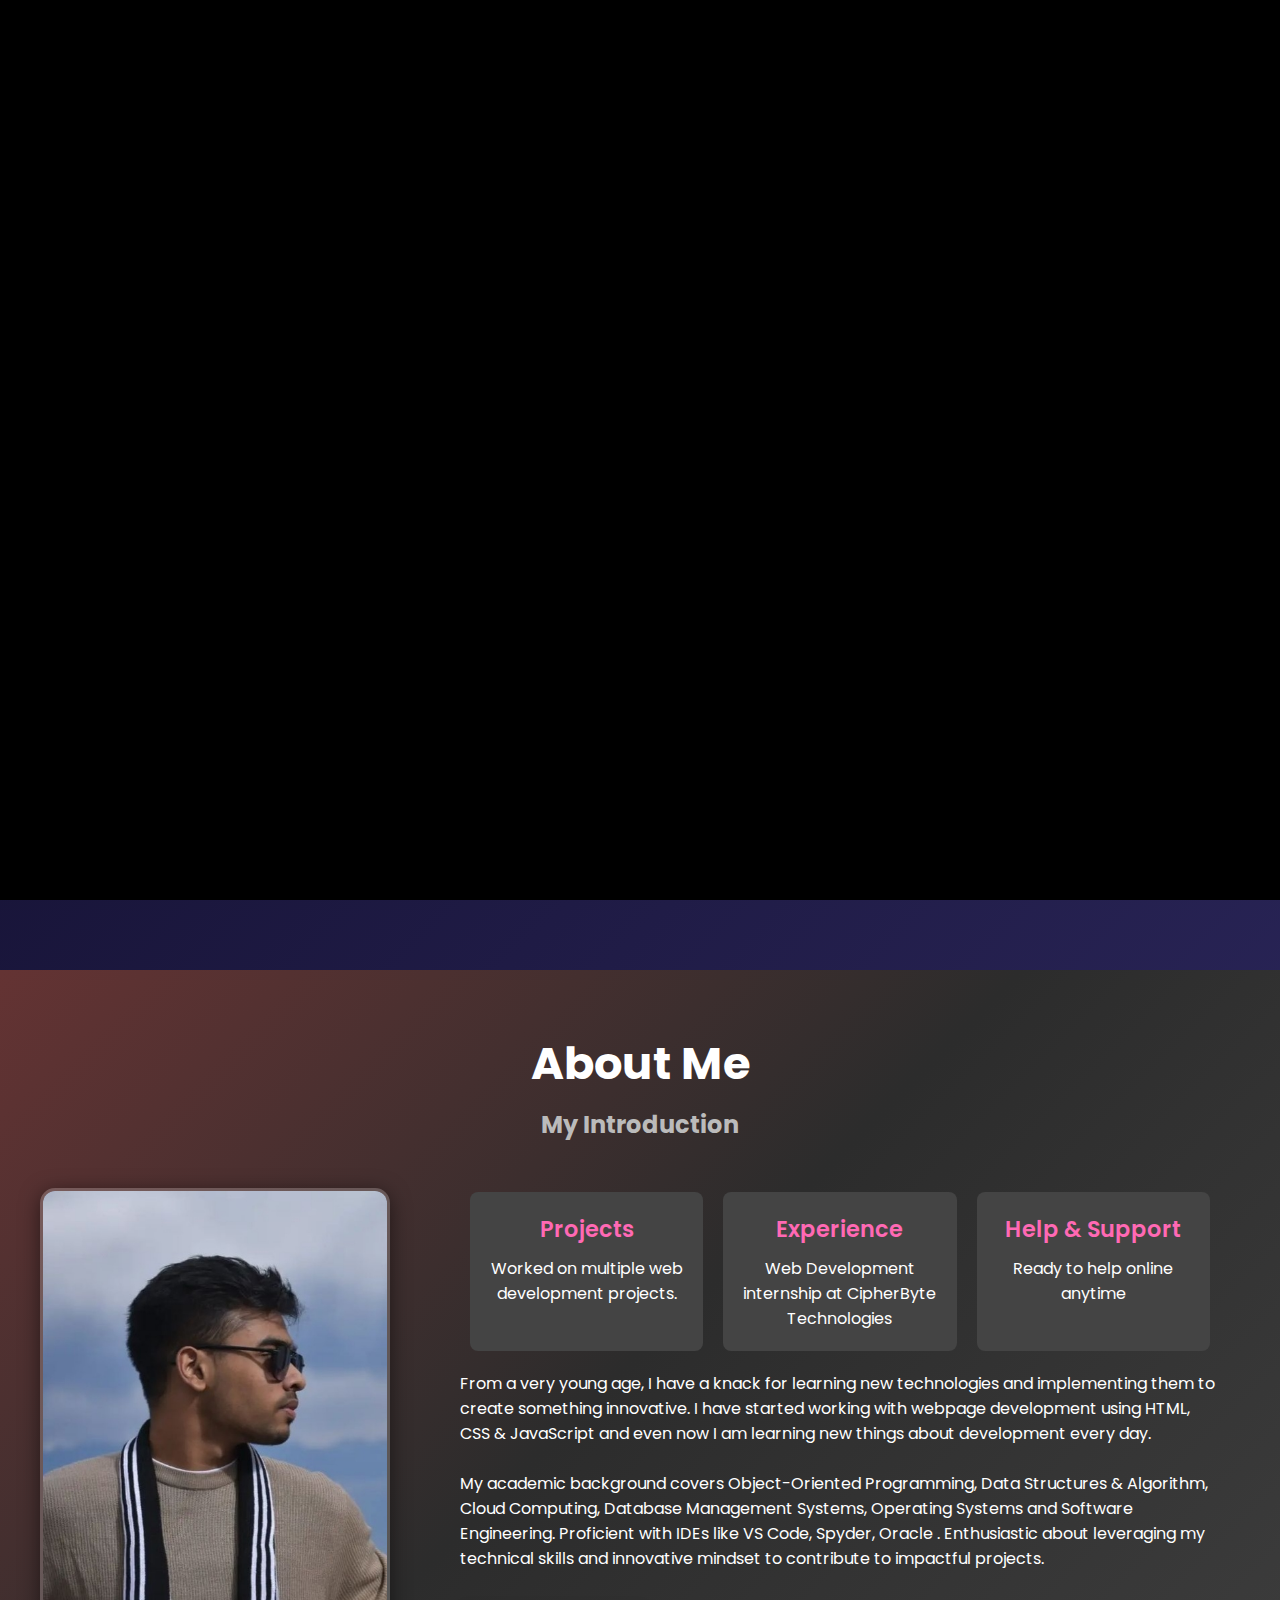
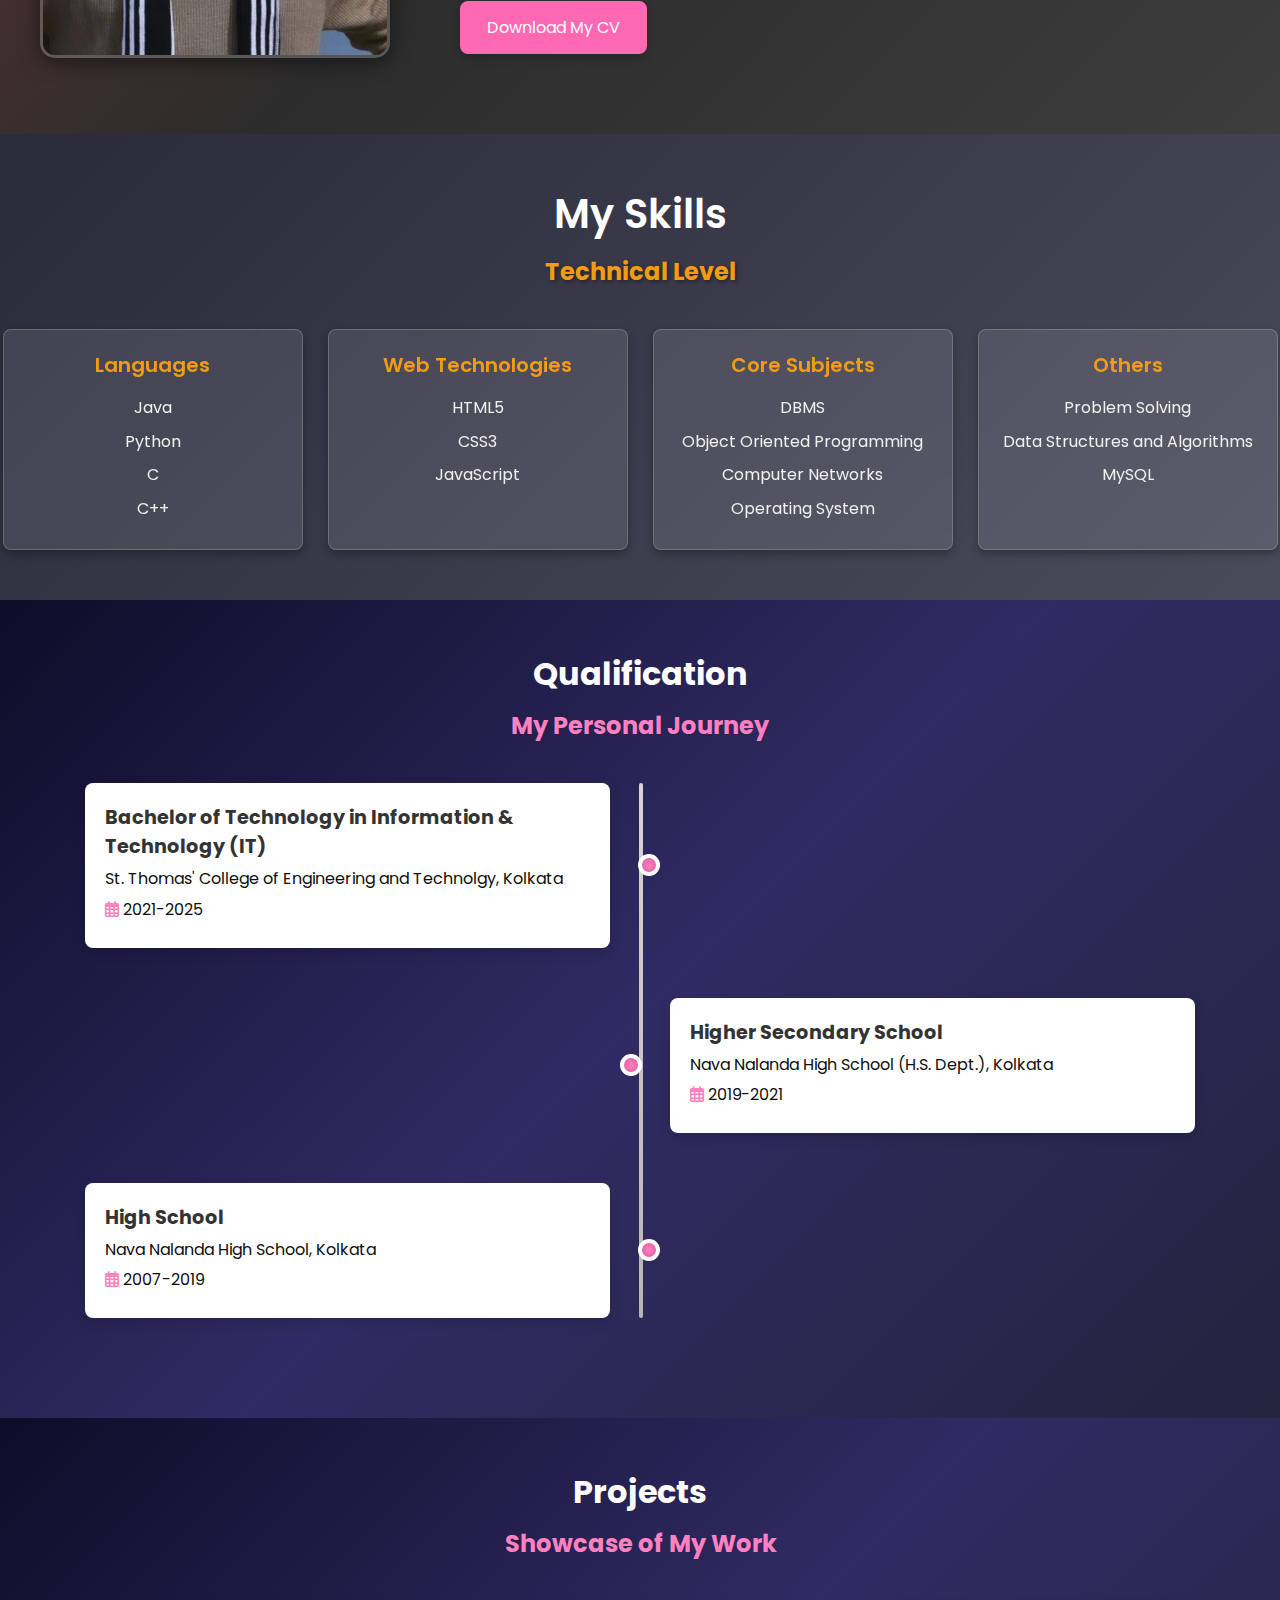
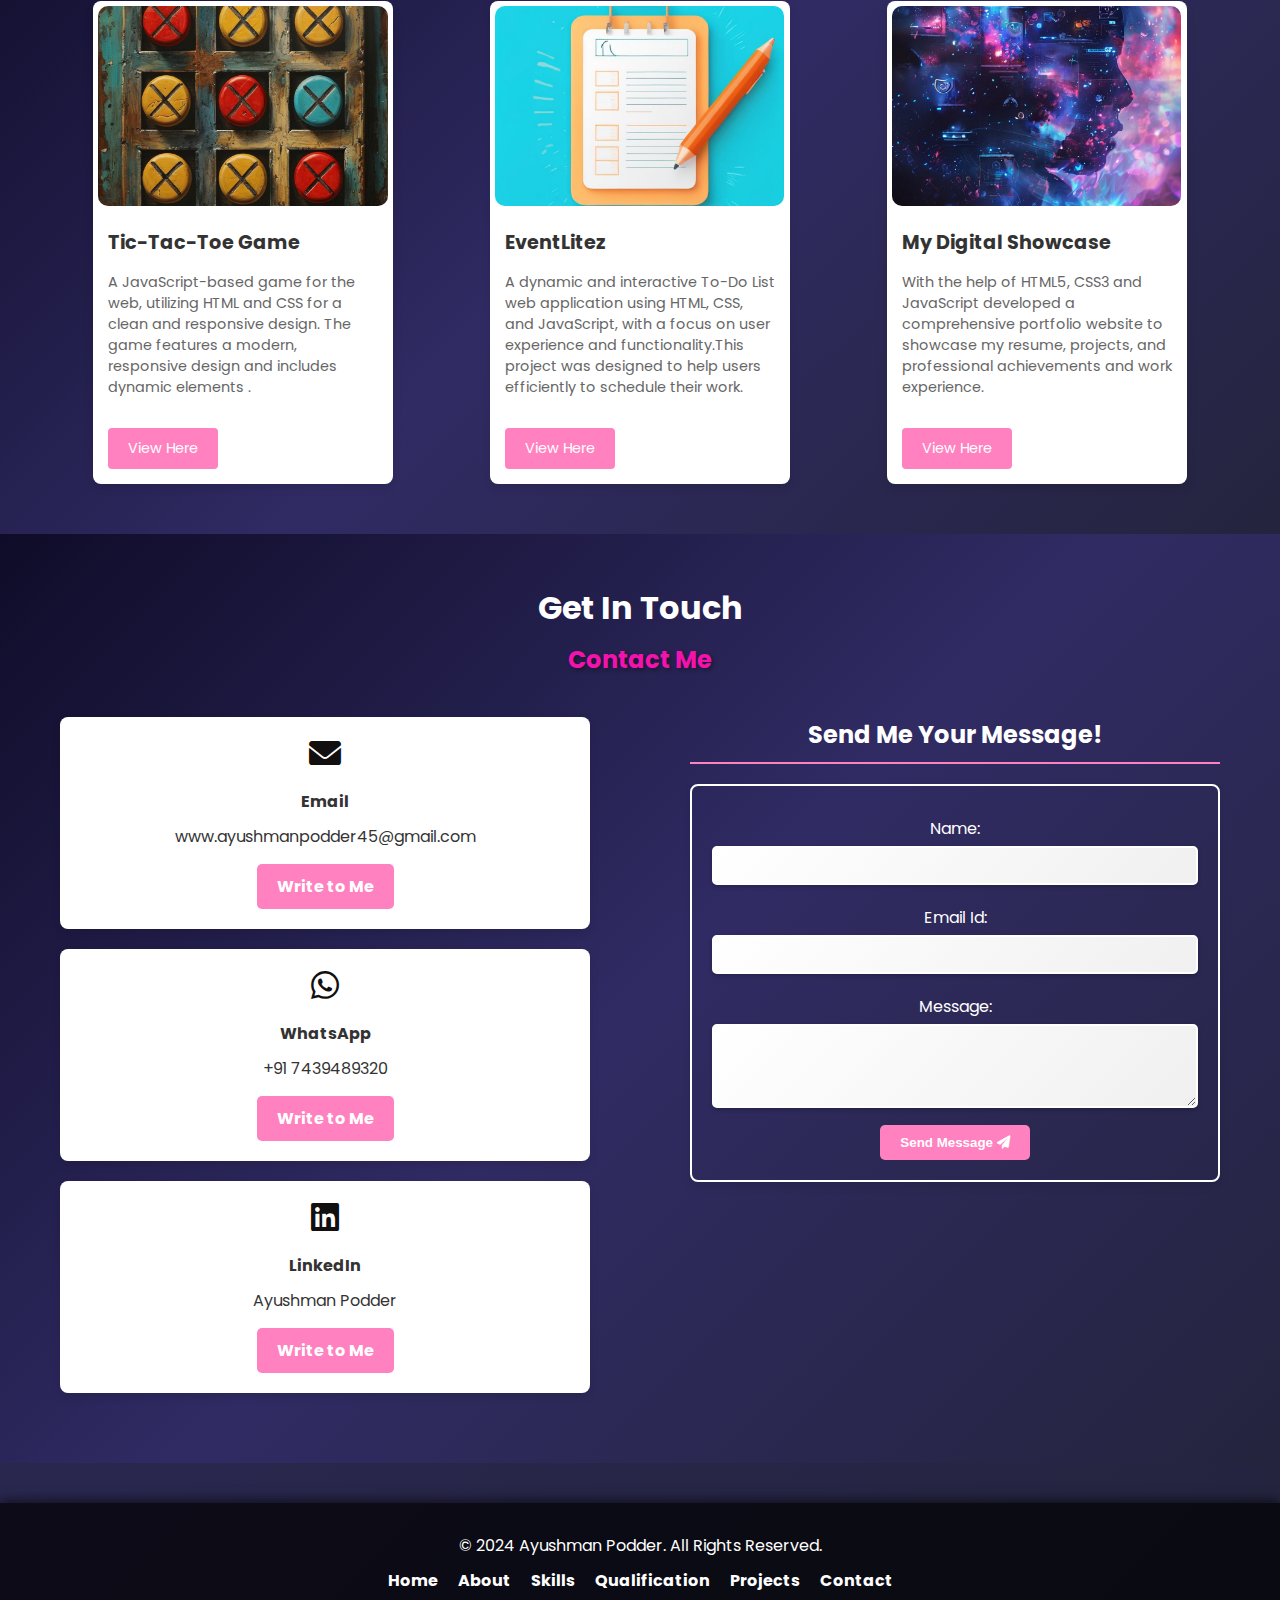
<file: index.html>
<!DOCTYPE html>
<html lang="en">
<head>
    <meta charset="UTF-8">
    <meta name="viewport" content="width=device-width, initial-scale=1.0">
    <link rel="stylesheet" href="https://fonts.googleapis.com/css2?family=Poppins:wght@400;600&display=swap">
    <link rel="stylesheet" href="https://cdnjs.cloudflare.com/ajax/libs/font-awesome/6.0.0-beta3/css/all.min.css">
    <title>Ayushman's Website</title>
    <link rel="icon" type="image/png" href="6b1f44675491e4d3da006b3366781c2c-removebg-preview.png">
    <link rel="stylesheet" href="file.css">
</head>
<body>
     <!-- Curtain Screen -->
     <div id="curtain-screen">
        <h1><span>Energetic ,</span>  <span> Creative , </span> <span> Ambitious :) </h1>
    </div>
    <header>
        <div class="header-left">
            <a href="#" id="curtain-trigger">Ayushman's Portfolio</a>
        </div>
        <nav class="header-right">
            <a href="#home">Home</a>
            <a href="#about">About</a>
            <a href="#skills">Skills</a>
            <a href="#qualification">Qualification</a>
            <a href="#projects">Projects</a>           
            <a href="#contact">Contact</a>
        </nav>
    </header>
        <button id="scroll-to-top" onclick="scrollToTop()"><i class="fas fa-arrow-up"></i> <!-- Font Awesome arrow-up icon -->
        </button>
   <!-- Home Section -->
   <section id="home">
   <div class="grid-container"> 
    <!-- First Container - Icons -->
    <div class="icons">
        <div class="icon">
            <a href="https://github.com/AyushmanPodder" target="_blank">
                <i class="fab fa-github"></i>
            </a>
        </div>
        <div class="icon">
            <a href="https://www.linkedin.com/in/ayushmanpodder27/" target="_blank">
                <i class="fab fa-linkedin"></i>
            </a>
        </div>
        <div class="icon">
            <a href="https://www.instagram.com/_.ayushman._27/" target="_blank">
                <i class="fab fa-instagram"></i>
            </a>
        </div>
    </div>

    <!-- Second Container - Text and Button -->
    <div class="center-column">
        <h1>Ayushman Podder</h1>
        <h2>An Aspiring Web Developer</h2>
        <p>Presently a final-year student pursuing a Bachelor's degree in Information Technology from St. Thomas College of Engineering and Technology. With a strong passion for technology and innovation, I'm dedicated to developing my skills in web development, programming, and IT solutions.</p>
        <a href="#contact" class="button">Say Hello   <i class="fas fa-paper-plane"></i> </a>
    </div>
    <!-- Third Container - Profile Picture -->
    <div class="profile-picture">
        <img src="profile-pic.png" alt="Ayushman Podder">
    </div>
</div>
</section>


    <section id="about">
        <div class="about-header">
            <h2>About Me</h2>
            <h3>My Introduction</h3>
        </div>
        <div class="about-container">
            <!-- Picture on the Left -->
            <div class="about-image">
                <img src="IMG_20240823_015645.jpg" alt="Ayushman Podder">
            </div>
            
            <!-- Content on the Right -->
            <div class="about-content">
                <!-- Info Boxes Container -->
                <div class="info-box-container">
                    <div class="info-box" id="projects-box">
                        <a href="#projects"><h6>Projects</h6></a><p>Worked on multiple web development projects.</p>
                    </div>
                    <div class="info-box" id="internship-box">
                        <a href="#experience"><h6>Experience</h6></a><p>Web Development internship at CipherByte Technologies</p>
                    </div>
                    <div class="info-box" id="internship-box">
                        <a href="#contact"><h6>Help & Support</h6></a><p>Ready to help online anytime</p>
                    </div>
                </div>
                
                <p>
                    From a very young age, I have a knack for learning new technologies and implementing them to create something innovative. I have started working with webpage development using HTML, CSS & JavaScript and even now I am learning new things about development every day. 
                </br>
                <br>
            </p>    
        
                <p>
                    My academic background covers Object-Oriented Programming, Data Structures & Algorithm, Cloud Computing, Database Management Systems, Operating Systems and Software Engineering. Proficient with IDEs like VS Code, Spyder, Oracle . Enthusiastic about leveraging my technical skills and innovative mindset to contribute to impactful projects.
                </p>
                <a href="August Resume.pdf" class="cv-button" download>Download My CV</a>
            </div>
        </div>
    </section>
    <section id="skills">
        <div class="skills-header">
            <h2>My Skills</h2>
            <h3>Technical Level</h3>
        </div>
        <div class="skills-container">
            <!-- First Container -->
            <div class="skills-box">
                <h4>Languages</h4>
                <ul>
                    <li>Java</li>
                    <li>Python</li>
                    <li>C</li>
                    <li>C++</li>
                </ul>
            </div>
            <!-- Second Container -->
            <div class="skills-box">
                <h4>Web Technologies</h4>
                <ul>
                    <li>HTML5</li>
                    <li>CSS3</li>
                    <li>JavaScript</li>
                </ul>
            </div>

            <div class="skills-box">
                <h4>Core Subjects</h4>
                <ul>
                    <li>DBMS</li>
                    <li>Object Oriented Programming</li>
                    <li>Computer Networks</li>
                    <li>Operating System</li>
                </ul>
            </div>
            <!-- Third Container -->
            <div class="skills-box">
                <h4>Others</h4>
                <ul>
                    <li>Problem Solving</li>
                    <li>Data Structures and Algorithms</li>
                    <li>MySQL</li>
                </ul>
            </div>
        </div>
    </section>
    <!-- Qualification Section -->
<section id="qualification">
    <div class="qualification-header">
        <h2>Qualification</h2>
        <h3>My Personal Journey</h3>
    </div>
    
    <div class="timeline-container">
        <!-- Education Timeline -->
        <div class="timeline-item">
            <div class="timeline-content">
                <h3>Bachelor of Technology in Information & Technology (IT)</h3>
                <p>St. Thomas' College of Engineering and Technolgy, Kolkata</p>
                <p><i class="far fa-calendar-alt"></i> 2021-2025</p>
            </div>
        </div>
        
        <div class="timeline-item">
            <div class="timeline-content">
                <h3>Higher Secondary School</h3>
                <p>Nava Nalanda High School (H.S. Dept.), Kolkata</p>
                <p><i class="far fa-calendar-alt"></i> 2019-2021</p>
            </div>
        </div>

        <div class="timeline-item">
            <div class="timeline-content">
                <h3>High School</h3>
                <p>Nava Nalanda High School, Kolkata</p>
                <p><i class="far fa-calendar-alt"></i> 2007-2019</p>
            </div>
        </div>
    </div>
</section>
<section id="projects">
    <div class="projects-header">
        <h2>Projects</h2>
        <h3>Showcase of My Work</h3>
    </div>
    <div class="projects-container">
        <!-- Project Card 1 -->
        <div class="project-card">
            <img src="image.png" alt="Project 1">
            <h4>Tic-Tac-Toe Game</h4>
            <p>A JavaScript-based game for the web, utilizing HTML and CSS for a clean and responsive design. The game features a modern, responsive design and includes dynamic elements .</p>
            <a href="https://ayushmanpodder.github.io/Tic-Tac-Toe-Game/" target="_blank" class="view-button">View Here</a>
        </div>
        <!-- Project Card 2 -->
        <div class="project-card">
            <img src="image (1).png" alt="Project 2">
            <h4>EventLitez</h4>
            <p>A dynamic and interactive To-Do List web application using HTML, CSS, and JavaScript, with a focus on user experience and functionality.This project was designed to help users efficiently to schedule their work.</p>
            <a href="https://ayushmanpodder.github.io/EventLitez/" target="_blank" class="view-button">View Here</a>
        </div>
        <!-- Project Card 3 -->
        <div class="project-card">
            <img src="image (2).png" alt="Project 3">
            <h4>My Digital Showcase</h4>
            <p>With the help of HTML5, CSS3 and JavaScript developed a comprehensive portfolio website to showcase my resume, projects, and professional achievements and work experience.</p>
            <a href="https://ayushmanpodder.github.io/Personal-Website/" target="_blank" class="view-button">View Here</a>
        </div>
    </div>
</section>
 <!-- Contact Section -->
 <section id="contact">
    <div class="contact-header">
        <h2>Get In Touch</h2>
        <h3>Contact Me</h3>
    </div>
    <div class="contact-container">
        <!-- Left Container -->
        <div class="contact-left">
            <!-- Email Box -->
            <div class="contact-box">
                <i class="fas fa-envelope"></i>
                <h4>Email</h4>
                <p>www.ayushmanpodder45@gmail.com</p>
                <a href="mailto:www.ayushmanpodder45@gmail.com" class="contact-button">Write to Me</a>
            </div>
            <!-- WhatsApp Box -->
            <div class="contact-box">
                <i class="fab fa-whatsapp"></i>
                <h4>WhatsApp</h4>
                <p>+91 7439489320</p>
                <a href="https://wa.me/7439489320" class="contact-button">Write to Me</a>
            </div>
            <!-- LinkedIn Box -->
            <div class="contact-box">
                <i class="fab fa-linkedin"></i>
                <h4>LinkedIn</h4>
                <p>Ayushman Podder</p>
                <a href="https://www.linkedin.com/in/ayushmanpodder27/" class="contact-button">Write to Me</a>
            </div>
        </div>

        <!-- Right Container -->
        <div class="contact-right">
            <h4>Send Me Your Message!</h4>
            <form action="mailto:www.ayushmanpodder45@gmail.com" method="post" enctype="text/plain">
                <label for="name">Name:</label>
                <input type="text" id="name" name="name" required>
                
                <label for="email">Email Id:</label>
                <input type="email" id="email" name="email" required>
                
                <label for="message">Message:</label>
                <textarea id="message" name="message" rows="4" required></textarea>
                
                <button type="submit" class="send-message-button">
                    Send Message <i class="fas fa-paper-plane"></i>
                </button>
            </form>
        </div>
    </div>
</section>

    
    <script src="file.js"></script>
    <footer>
        <div class="footer-content">
            <p>&copy; 2024 Ayushman Podder. All Rights Reserved.</p>
            <div class="footer-links">
                <a href="#home">Home</a>
                <a href="#about">About</a>
                <a href="#skills">Skills</a>
                <a href="#qualification">Qualification</a>
                <a href="#projects">Projects</a>
                <a href="#contact">Contact</a>
            </div>
        </div>
    </footer>
    
</body>
</html>
</file>
<file: file.css>
/* General Reset */
/* General Reset */
* {
    margin: 0;
    padding: 0;
    box-sizing: border-box;
}

html {
    scroll-behavior: smooth;
    font-family: 'Poppins', sans-serif; /* Cool and modern font */
}



/* Background Styling */
body {
    background: linear-gradient(135deg, #0f0c29, #302b63, #24243e);
    color: #ffffff;
}

/* Header Styling */
header {
    display: flex;
    justify-content: space-between;
    align-items: center;
    padding: 10px 80px;
    background-color: rgba(0, 0, 0, 0.7);
    color: #ffffff;
    box-shadow: 0 4px 10px rgba(0, 0, 0, 0.5);
    height:70px;
}

.header-left a {
    color: #ffffff;
    text-decoration: none;
    font-size: 1.8rem;
    font-weight: bold;
}

.header-left a:hover {
    color: #ff81c0;
    text-decoration: none;
}

.header-right a {
    color: #ffffff;
    text-decoration: none;
    margin: 0 15px;
    font-size: 1rem;
    font-weight: bold;
}

.header-right a:hover {
    color: #ff81c0;
    text-decoration: none;
}

@media screen and (max-width: 1000px) {
    header {
        flex-direction: column;
        justify-content: center;
        align-items: center;
        height: auto;
        padding: 20px 20px;
        text-align: center;
    }

    .header-left a {
        font-size: 1.5rem;
        margin-bottom: 10px;
    }

    .header-right {
        display: flex;
        justify-content:space-around ;
        flex-direction: row;
        align-items:center;
        width: 100%;
    }

    .header-right a {
        font-size: 0.9rem;
        margin: 5px 0;
        width: 100%;
    }
}
@media screen and (min-width: 1000px) {
    header {
        flex-direction: row;
        justify-content: space-between;
        align-items: center;
        padding: 10px 80px;
        height: 70px;
    }

    .header-left {
        flex: 1; /* Allows the left section to take up necessary space */
    }

    .header-left a {
        font-size: 1.8rem;
    }

    .header-right {
        display: flex;
        justify-content: flex-end; /* Aligns all nav items to the right */
        align-items: center;
        gap: 30px; /* Adds space between the nav items */
        flex: 1;
    }

    .header-right a {
        font-size: 1rem;
        margin: 0; /* Removes extra margin to ensure a tight line layout */
        white-space: nowrap; /* Prevents text wrapping */
    }
}


/* Scroll-to-Top Button Styling */
/* Ensure you include Font Awesome for the arrow icon */
@import url('https://cdnjs.cloudflare.com/ajax/libs/font-awesome/6.0.0-beta3/css/all.min.css');

#scroll-to-top {
    position: fixed;
    bottom: 40px;
    right: 40px;
    background-color: #1abc9c; /* Stylish teal color */
    color: #ffffff; /* White text color */
    border: none;
    border-radius: 50%;
    padding: 15px;
    cursor: pointer;
    display: none; /* Hidden by default */
    font-size: 24px; /* Icon size */
    box-shadow: 0 4px 8px rgba(0, 0, 0, 0.3); /* Subtle shadow for depth */
    transition: background-color 0.3s, transform 0.3s, box-shadow 0.3s; /* Smooth transitions */
    z-index: 1000; /* Ensure button is on top of other content */
}

#scroll-to-top:hover {
    background-color: #16a085; /* Darker teal color on hover */
    box-shadow: 0 6px 12px rgba(0, 0, 0, 0.4); /* Enhanced shadow on hover */
    transform: scale(1.1); /* Slightly enlarge the button on hover */
}

#scroll-to-top:active {
    background-color: #1e8d8d; /* Even darker teal when clicked */
    transform: scale(0.9); /* Slightly shrink the button when clicked */
}

#scroll-to-top.show {
    display: block; /* Show the button when the 'show' class is added */
}

#scroll-to-top i {
    margin: 0; /* Remove any default margin on the icon */
}

/* Add animation to button fade in */
@keyframes fadeIn {
    from {
        opacity: 0;
    }
    to {
        opacity: 1;
    }
}

#scroll-to-top.show {
    animation: fadeIn 0.5s; /* Apply the fade-in animation */
}

/* For laptop screens (up to 1200px) */
@media screen and (max-width: 1200px) {
    #scroll-to-top {
        bottom: 30px; /* Adjust position */
        right: 30px; /* Adjust position */
        padding: 12px; /* Slightly reduce padding */
        font-size: 22px; /* Reduce icon size */
    }
}

/* For tablets (up to 992px) */
@media screen and (max-width: 992px) {
    #scroll-to-top {
        bottom: 25px; /* Adjust position */
        right: 25px; /* Adjust position */
        padding: 10px; /* Further reduce padding */
        font-size: 20px; /* Further reduce icon size */
    }
}

/* For phones (up to 768px) */
@media screen and (max-width: 768px) {
    #scroll-to-top {
        bottom: 20px; /* Adjust position */
        right: 20px; /* Adjust position */
        padding: 8px; /* Further reduce padding */
        font-size: 18px; /* Further reduce icon size */
    }
}

/* For small phones (up to 480px) */
@media screen and (max-width: 480px) {
    #scroll-to-top {
        bottom: 15px; /* Adjust position */
        right: 15px; /* Adjust position */
        padding: 6px; /* Further reduce padding */
        font-size: 16px; /* Further reduce icon size */
    }
}

/* Grid Container */
.grid-container {
    display: flex;
    justify-content: space-between;
    align-items: center;
    height: 100vh; /* Full viewport height */
    padding: 50px;
    gap: 20px;
}

/* Left Column Styling */
.left-column {
    display: flex;
    justify-content: center;
    flex-direction: column;
    align-items: flex-start;   
    gap: 20px;
    position: fixed;
    left: 50px;
    top: 50%;
    transform: translateY(-50%);
}

/* Icons Styling */
.icon i {
    width: 0px; /* Adjust icon size as needed */
    height: auto;
    margin: 0px;
    filter: grayscale(100%); /* Professional grayscale icons */
    transition: transform 0.3s, filter 0.3s;

}

.icon i:hover {
    transform: scale(1.2);
    filter: none; /* Remove grayscale on hover */
}

/* Center Column Styling */
.center-column {
    max-width: 500px;
    text-align: left;
    position: relative;
    left:0px;
}

.center-column h1 {
    font-family: 'Poppins', sans-serif;
    font-size: 3rem;
    margin-bottom: 20px;
    text-align: left;
}

.center-column h2 {
    font-family: 'Poppins', sans-serif;
    font-size: 1.8rem;
    color: #bbbbbb;
    margin-bottom: 30px;
}

.center-column p {
    margin-bottom: 50px;
    line-height: 1.8;
    font-size: 1rem;
    font-family: 'Nunito', sans-serif;
}

/* Button Styling */


.button {
    background: linear-gradient(45deg, #ff69b4, #ff1493); /* Gradient background */
    color: #fff;
    padding: 12px 25px;
    text-decoration: none;
    border-radius: 5px;
    font-size: 1rem;
    transition: background 0.3s, box-shadow 0.3s, transform 0.3s;
    border: 2px solid transparent;
    box-shadow: 0 4px 8px rgba(0, 0, 0, 0.2);
}

.button:hover {
    background: linear-gradient(45deg, #ff1493, #ff69b4); /* Inverted gradient for hover */
    box-shadow: 0 6px 12px rgba(0, 0, 0, 0.3);
    transform: translateY(-2px);
    border-color: #ff1493;
    
}

.button:active {
    background: linear-gradient(45deg, #e03e7c, #ff1493); /* Even darker gradient for active state */
    box-shadow: 0 2px 4px rgba(0, 0, 0, 0.2);
    transform: translateY(0);
}


/* Profile Picture Styling */
.profile-picture {
    width: 380px; /* Adjust size as needed */
    height: 380px;
    border-radius: 100px;
    position: relative;
    animation: float 4s ease-in-out infinite;
    left: 0px;
    margin:100px;
}

.profile-picture img {
    width: 100%;
    height: auto;
}

/* Floating Animation */
@keyframes float {
    0%, 100% {
        transform: translateY(0);
    }
    50% {
        transform: translateY(-20px);
    }
}
@media screen and (max-width: 1000px) {
    .grid-container {
        display: flex;
        flex-direction: column;
        align-items: center;
        padding: 20px;
        height: 100%;
    }
    .icons {
        display: flex;
        justify-content: space-between;
        gap: 105px;
    }
    .icons .icon i {
        font-size: 2.5rem; /* Decrease icon size */
    }
    .profile-picture {
        display: flex;
        flex-direction: column;
        align-items: center;
        order: 1;
        width: 250px; /* Adjust size as needed */
        height: 150px;
        border-radius: 100%;
        left: 0px; /* Remove position offset */
        margin-top: -5px;
    }
     /* Center Column - Stacked Layout */
     .center-column {
        order:2;
        max-width: 100%; /* Full width */
        text-align: center;
        margin-bottom: 20px;
        left: 0; /* Remove position offset */
    }

    .center-column h1 {
        font-size: 2.5rem; /* Slightly smaller heading */
        text-align: center
    }

    .center-column h2 {
        font-size: 1.5rem; /* Slightly smaller subheading */
        margin-bottom: 15px;
    }

    .center-column p {
        font-size: 0.9rem;
        margin-bottom: 30px;
    }

    /* Button - Centered */
    .center-column .button {
        margin: 0 auto;
        display: inline-block;
        font-size: 0.9rem;
    }
}
/* Media query for large screens (greater than 1000px) */
@media screen and (min-width: 1000px) {
    .grid-container {
        display: flex;
        flex-direction: row;
        justify-content: space-between;
        align-items: center;
        padding: 20px;
        gap: 50px;
        margin-left: -100px; /* Shift the entire grid slightly left */
    }

    .left-column {
        display: flex;
        flex-direction: column;
        align-items: flex-start;
        justify-content: center;
        gap: 20px;
        position: static;
        left: -90px; /* Move the icons section further left */
        top: 0;
        transform: none;
        width: 20%;
    }

    .center-column {
        max-width: 40%;
        text-align: left;
        position: static;
        left: -30px; /* Shift the center column slightly left */
        margin: 0;
    }

    .center-column h1 {
        font-size: 3rem;
    }

    .center-column h2 {
        font-size: 1.8rem;
    }

    .center-column p {
        font-size: 1rem;
    }

    .profile-picture {
        width: 25%;
        height: auto;
        border-radius: 100%;
        margin: 0;
        position: static;
        left: -30px; /* Shift the profile picture slightly left */
    }

    .icon i {
        font-size: 2rem;
        margin-bottom: 10px;
    }

    /* Ensure equal spacing between columns */
    .grid-container > * {
        flex: 1;
    }
}

/* Base styling remains unchanged */




/* About Section Styling */
#about {
    display: flex;
    flex-direction: column;
    align-items: center;
    padding: 60px 20px;
    
        background: linear-gradient(135deg, #643333, #2c2c2c, #3d3d3d); /* Darker gradient for contrast */
        color: #ffffff; /* White text for readability */

    
}

/* About Header Styling */
.about-header {
    text-align: center;
    margin-bottom: 30px;
}

.about-header h2 {
    font-size: 2.8rem;
    margin-bottom: 10px;
}

.about-header h3 {
    font-size: 1.5rem;
    color: #bbbbbb;
}

/* About Container */
.about-container {
    display: flex;
    width: 100%;
    max-width: 1200px;
    margin: 0 auto;
    justify-content: space-between;
    align-items: center;
}

/* Image Styling */

.about-image {
    flex: 1;
    padding-right: 50px; /* Space between image and text */
    display: flex;
    align-items: center; /* Center image vertically */
    justify-content: center; /* Center image horizontally */
    position: relative; /* For positioning overlay elements */
}

.about-image img {
    width: 350px; /* Increased size for better visibility */
    height: 470px;
    border-radius: 15px; /* Less rounded for a modern look */
    box-shadow: 0 4px 20px rgba(0, 0, 0, 0.5); /* Darker shadow for contrast */
    border: 3px solid rgba(255, 255, 255, 0.2); /* Subtle border for definition */
    transition: transform 0.3s, box-shadow 0.3s; /* Smooth hover effects */
}

/* Hover effects */
.about-image img:hover {
    transform: scale(1.05); /* Slightly larger on hover */
    box-shadow: 0 8px 30px rgba(0, 0, 0, 0.7); /* More prominent shadow on hover */
}

/* Icons Styling */
/* Icons Styling */
.icon {
    display: flex;
    align-items: center;
    justify-content: center;
    margin: 10px; /* Increased margin for better spacing */
    height:90px
}

.icon i {
    font-size: 60px; /* Increased icon size for better visibility */
    color: #f4e8e8; /* Default color (black) */
    transition: transform 0.3s, color 0.3s, box-shadow 0.3s;
}

.icon i:hover {
    transform: scale(1.2); /* Slightly larger scale on hover */
    color: #007bff; /* Change color on hover */
    box-shadow: 0 4px 15px rgba(0, 0, 0, 0.7); /* More prominent shadow effect on hover */
}

.about-content {
    padding: 20px;
    color: #fff; /* White text color for contrast */
}

.info-box-container {
    display: flex;
    justify-content: space-between;
    margin-bottom: 20px;
}

.info-box {
    background-color: #444; /* Slightly lighter dark background for the boxes */
    color: #fff;
    padding: 20px;
    border-radius: 8px;
    flex: 1;
    margin: 0 10px; /* Space between cards */
    text-align: center;
    transition: background-color 0.3s, transform 0.3s;
    
    box-sizing: border-box; /* Include padding and border in element's total width and height */
}

.info-box a {
    text-decoration: none;
    color: #ff69b4; /* Accent color for links */
    font-family: 'Poppins', sans-serif; /* Beautified font */
}

.info-box a h6 {
    margin: 0;
    font-size: 1.4rem;
    font-weight:600;
}

.info-box p {
    margin: 10px 0 0;
    font-family: 'Poppins', sans-serif; /* Beautified font */
}

.info-box:hover {
    background-color: #555; /* Darker background on hover */
    transform: scale(1.05); /* Slight zoom effect on hover */
}

.about-paragraphs {
    text-align: center;
}

.about-paragraphs p {
    margin: 10px auto;
    max-width: 70px; /* Limit paragraph width for readability */
    font-size: 1rem;
    line-height: 1.6;
    text-align:center;
    
}
.cv-button {
    margin-top: 30px;
    display: inline-block;
    background-color: #ff69b4; /* Accent color for the button */
    color: #fff;
    padding: 12px 25px;
    border-radius: 8px; /* Rounded corners to match the info boxes */
    text-align: center;
    text-decoration: none; /* Remove underline */
    font-size: 1rem;
    font-family: 'Poppins', sans-serif; /* Matching font */
    transition: background-color 0.3s, transform 0.3s, box-shadow 0.3s;
    box-shadow: 0 4px 10px rgba(0, 0, 0, 0.2); /* Subtle shadow for depth */
    border: 2px solid #ff69b4; /* Border matching the button color */
}

.cv-button:hover {
    background-color: #e55b9e; /* Slightly darker shade on hover */
    transform: scale(1.05); /* Slightly enlarge on hover */
    box-shadow: 0 6px 15px rgba(0, 0, 0, 0.3); /* More prominent shadow on hover */
}

@media screen and (max-width: 1000px) {
    /* Center Align Heading and Subheading */
    .about-header {
        text-align: center;
    }

    .about-header h2, .about-header h3 {
        text-align: center;
        margin-bottom: 20px; /* Space between heading and subheading */
    }
 /* Stack Info Boxes in a Column */
 .about-container {
    flex-direction: column;
    align-items: center;
}

.about-container .info-box-container {
    flex-direction: column;
    width: 100%; /* Full width of the container */
    margin-bottom: 20px;
}

.info-box {
    width: 100%;
    margin: 10px 0; /* Space between the info boxes */
    text-align: center; /* Center text in each box */
}

.about-paragraphs {
    width: 100%; /* Ensure the container takes the full width */
    display: flex;
    flex-direction: column;
    align-items: center;
    text-align: center;
}

.about-paragraphs p {
    max-width: 90%; /* Make the paragraphs more readable on smaller screens */
    margin: 10px auto;
    text-align: center;
}

.cv-button {
    display: block;
    margin: 40px auto 20px; /* Center the button */
}
.about-image img {
    width: 295px; /* Smaller size for the image */
    height: auto;
    margin-bottom: 20px; /* Add space below the image */
    margin-left:35px;
}
}
/* Skills Section */
#skills {
    padding: 50px 0;
    background: linear-gradient(135deg, #2b2a3a, #3b3a4a, #4a4a5a); /* Subtle dark gradient */
    color: #ffffff; /* Adjust this color to match your theme */
    text-align: center;
}

.skills-header h2 {
    font-size: 2.5rem;
    margin-bottom: 10px;
    font-weight: 600;
}

.skills-header h3 {
    font-size: 1.5rem;
    margin-bottom: 40px;
    color: #f39c12; /* Highlight color that matches your theme */
    text-shadow: 2px 2px 4px rgba(0, 0, 0, 0.4); /* Subtle shadow for depth and readability */
}

.skills-container {
    display: flex;
    justify-content: space-around;
    flex-wrap: wrap;
    gap: 20px;
}

.skills-box {
    background-color: rgba(255, 255, 255, 0.1); /* Semi-transparent white to blend with the dark background */
    padding: 20px;
    border-radius: 8px;
    box-shadow: 0 4px 8px rgba(0, 0, 0, 0.3); /* Darker shadow for more depth */
    width: 300px; /* Adjust width as necessary */
    color: #ffffff; /* White text to contrast against the dark background */
    backdrop-filter: blur(10px); /* Optional: Adds a glassmorphism effect */
    border: 1px solid rgba(255, 255, 255, 0.2); /* Subtle border to define the box */
}

.skills-box h4 {
    font-size: 1.25rem;
    margin-bottom: 15px;
    font-weight: 600;
    color: #f39c12; /* Highlight color for headings */
}

.skills-box ul {
    list-style-type: none;
    padding: 0;
    margin: 0;
}

.skills-box ul li {
    font-size: 1rem;
    line-height: 1.6;
    margin-bottom: 8px;
    color: #f0f0f0;
}

@media (max-width: 1200px) {
    #skills {
        padding: 50px 0;
    }

    .skills-header h2 {
        font-size: 2.3rem;
    }

    .skills-header h3 {
        font-size: 1.4rem;
    }

    .skills-container {
        gap: 20px;
    }

    .skills-box {
        width: 280px;
        padding: 20px;
    }

    .skills-box h4 {
        font-size: 1.2rem;
    }

    .skills-box ul li {
        font-size: 1rem;
    }
}

/* Media query for medium screens (tablets, small laptops) */
@media (max-width: 992px) {
    #skills {
        padding: 40px 0;
    }

    .skills-header h2 {
        font-size: 2rem;
    }

    .skills-header h3 {
        font-size: 1.3rem;
    }

    .skills-container {
        gap: 15px;
    }

    .skills-box {
        width: 250px;
        padding: 15px;
    }

    .skills-box h4 {
        font-size: 1.2rem;
    }

    .skills-box ul li {
        font-size: 0.95rem;
    }
}

/* Media query for small screens (phones, smaller tablets) */
@media (max-width: 768px) {
    #skills {
        padding: 30px 0;
    }

    .skills-header h2 {
        font-size: 1.8rem;
    }

    .skills-header h3 {
        font-size: 1.2rem;
    }

    .skills-container {
        flex-direction: column;
        align-items: center;
    }

    .skills-box {
        width: 100%;
        max-width: 300px;
        padding: 15px;
    }

    .skills-box h4 {
        font-size: 1.15rem;
    }

    .skills-box ul li {
        font-size: 0.9rem;
    }
}

/* Media query for extra small screens (very small phones) */
@media (max-width: 480px) {
    #skills {
        padding: 20px 0;
    }

    .skills-header h2 {
        font-size: 1.5rem;
    }

    .skills-header h3 {
        font-size: 1rem;
    }

    .skills-box {
        width: 100%;
        max-width: 280px;
        padding: 10px;
    }

    .skills-box h4 {
        font-size: 1rem;
    }

    .skills-box ul li {
        font-size: 0.85rem;
    }
}

/* Media query for extra large screens (4K, large desktops) */
@media (min-width: 1600px) {
    #skills {
        padding: 60px 0;
    }

    .skills-header h2 {
        font-size: 3rem;
    }

    .skills-header h3 {
        font-size: 1.7rem;
    }

    .skills-container {
        gap: 30px;
    }

    .skills-box {
        width: 350px;
        padding: 25px;
    }

    .skills-box h4 {
        font-size: 1.4rem;
    }

    .skills-box ul li {
        font-size: 1.1rem;
    }
}

/* Media query for very small screens (extra small phones) */
@media (max-width: 360px) {
    #skills {
        padding: 15px 0;
    }

    .skills-header h2 {
        font-size: 1.3rem;
    }

    .skills-header h3 {
        font-size: 0.9rem;
    }

    .skills-box {
        width: 100%;
        max-width: 260px;
        padding: 8px;
    }

    .skills-box h4 {
        font-size: 0.9rem;
    }

    .skills-box ul li {
        font-size: 0.8rem;
    }
}

/* Media query for ultra-wide screens */
@media (min-width: 2000px) {
    #skills {
        padding: 80px 0;
    }

    .skills-header h2 {
        font-size: 3.5rem;
    }

    .skills-header h3 {
        font-size: 1.8rem;
    }

    .skills-container {
        gap: 40px;
    }

    .skills-box {
        width: 400px;
        padding: 30px;
    }

    .skills-box h4 {
        font-size: 1.6rem;
    }

    .skills-box ul li {
        font-size: 1.2rem;
    }
}
/* Qualification Section Styles */
#qualification {
    padding: 50px 0;
    background: linear-gradient(135deg, #0f0c29, #302b63, #24243e); /* Gradient dark tone */
    color: #0f0e0e;
}

.qualification-header {
    text-align: center;
    margin-bottom: 40px;
}

.qualification-header h2 {
    font-size: 2rem;
    margin-bottom: 10px;
    color: #ffffff;
}

.qualification-header h3 {
    font-size: 1.5rem;
    color: #ff81c0;
}

.timeline-container {
    position: relative;
    max-width: 1200px;
    margin: 0 auto; /* Center the container */
    padding: 0 15px; /* Add padding for responsive layout */
}

.timeline-container::before {
    content: '';
    position: absolute;
    width: 4px;
    background: linear-gradient(135deg, #dad3d3, #b9b4b4); /* Gradient for the timeline line */
    top: 0;
    bottom: 0;
    left: 50%;
    margin-left: -1px;
    border-radius: 10px;
}

.timeline-item {
    position: relative;
    margin-bottom: 50px;
    width: 50%;
    padding-right: 30px;
    padding-left: 30px;
    box-sizing: border-box;
    transition: transform 0.3s ease; /* Smooth hover effect */
}

.timeline-item:nth-child(odd) {
    left: 0;
}

.timeline-item:nth-child(even) {
    left: 50%;
}

.timeline-item:hover {
    transform: translateY(-10px); /* Lift effect on hover */
}

.timeline-item::after {
    content: '';
    position: absolute;
    width: 14px; /* Slightly larger dot */
    height: 14px;
    border-radius: 50%;
    background: radial-gradient(circle, #ff81c0, #e2589d); /* Gradient for the dot */
    border: 4px solid #fff;
    top: 50%;
    transform: translateY(-50%);
    left: -20px; /* Adjust positioning */
    z-index: 1;
    transition: background 0.3s ease, transform 0.3s ease;
}

.timeline-item:nth-of-type(1)::after {
    left: auto;
    right: -20px; /* Adjust positioning for the 1st dot */
}

.timeline-item:nth-of-type(3)::after {
    left: auto;
    right: -20px; /* Adjust positioning for the 3rd dot */
}

.timeline-item:nth-child(even)::before {
    left: auto;
    right: -20px; /* Adjust positioning for even items */
}

.timeline-content {
    padding: 20px;
    background-color: #fff;
    border-radius: 8px;
    box-shadow: 0 4px 12px rgba(0, 0, 0, 0.15); /* Enhanced shadow */
    position: relative;
    transition: box-shadow 0.3s ease; /* Smooth shadow transition */
}

.timeline-content:hover {
    box-shadow: 0 6px 16px rgba(0, 0, 0, 0.2); /* Darker shadow on hover */
}

.timeline-content h3 {
    margin-top: 0;
    font-size: 1.2rem;
    color: #333;
}

.timeline-content p {
    margin: 5px 0;
    line-height: 1.6; /* Improved readability */
}

.timeline-content i {
    color: #ff81c0;
}
/* Media query for extra small screens (very small phones) */
@media (max-width: 480px) {
    .timeline-container {
        padding: 0 5px;
    }

    .timeline-item {
        padding-right: 10px;
        padding-left: 10px;
    }

    .timeline-content {
        padding: 10px;
    }

    .timeline-content h3 {
        font-size: 0.9rem;
    }

    .timeline-content p {
        font-size: 0.8rem;
    }

    .timeline-item::after {
        left: -16px;
    }

    .timeline-item:nth-of-type(1)::after,
    .timeline-item:nth-of-type(3)::after {
        right: -16px;
    }
    /* Media query for very small screens (extra small phones) */
@media (max-width: 360px) {
    .timeline-container {
        padding: 0 2px;
    }

    .timeline-item {
        padding-right: 8px;
        padding-left: 8px;
    }

    .timeline-content {
        padding: 8px;
    }

    .timeline-content h3 {
        font-size: 0.85rem;
    }

    .timeline-content p {
        font-size: 0.75rem;
    }

    .timeline-item::after {
        left: -14px;
    }

    .timeline-item:nth-of-type(1)::after,
    .timeline-item:nth-of-type(3)::after {
        right: -14px;
    }
}
}

/* Projects Section */
#projects {
    padding: 50px 0;
    background: linear-gradient(135deg, #0f0c29, #302b63, #24243e);
    color: #ffffff;
}

.projects-header {
    text-align: center;
    margin-bottom: 40px;
}

.projects-header h2 {
    font-size: 2rem;
    margin-bottom: 10px;
    color: #ffffff;
}

.projects-header h3 {
    font-size: 1.5rem;
    color: #ff81c0;
}

.projects-container {
    display: flex;
    justify-content: space-around;
    flex-wrap: wrap;
    gap: 20px;
    max-width: 1200px;
    margin: 0 auto;
    padding: 0 15px;
}

.project-card {
    background-color: #ffffff;
    border-radius: 8px;
    box-shadow: 0 4px 8px rgba(0, 0, 0, 0.1);
    overflow: hidden;
    width: 300px;
    transition: transform 0.3s ease, box-shadow 0.3s ease;
}

.project-card img {
    width: 96.5%;
    height: 200px;
    object-fit: cover;
    margin-top:5px;
    margin-left: 5px;
    margin-right: 5px;
    border-radius: 10px;
}

.project-card h4 {
    margin: 15px;
    font-size: 1.2rem;
    color: #333;
}

.project-card p {
    margin: 0 15px 15px;
    font-size: 0.9rem;
    color: #666;
}

.project-card:hover {
    transform: translateY(-10px);
    box-shadow: 0 6px 16px rgba(0, 0, 0, 0.2);
}
.view-button {
    display: inline-block;
    margin: 15px;
    padding: 10px 20px;
    background-color: #ff81c0;
    color: #fff;
    border-radius: 4px;
    text-decoration: none;
    font-size: 0.9rem;
    transition: background-color 0.3s ease, transform 0.3s ease;
}

.view-button:hover {
    background-color: #e2589d;
    transform: translateY(-2px);
}
/* Media query for large screens (desktops, large laptops) */
@media (max-width: 1200px) {
    .projects-container {
        gap: 15px;
    }

    .project-card {
        width: 280px;
    }

    .project-card h4 {
        font-size: 1.1rem;
    }

    .project-card p {
        font-size: 0.85rem;
    }
}

/* Media query for medium screens (tablets, small laptops) */
@media (max-width: 992px) {
    .projects-container {
        gap: 15px;
    }

    .project-card {
        width: 250px;
    }

    .project-card h4 {
        font-size: 1rem;
    }

    .project-card p {
        font-size: 0.8rem;
    }

    .view-button {
        font-size: 0.85rem;
        padding: 8px 18px;
    }
}

/* Media query for small screens (phones, smaller tablets) */
@media (max-width: 768px) {
    .projects-container {
        flex-direction: column;
        align-items: center;
    }

    .project-card {
        width: 100%;
        max-width: 350px;
    }

    .project-card h4 {
        font-size: 1rem;
    }

    .project-card p {
        font-size: 0.8rem;
    }

    .view-button {
        font-size: 0.85rem;
        padding: 8px 18px;
    }
}

/* Media query for extra small screens (very small phones) */
@media (max-width: 480px) {
    .projects-container {
        padding: 0 10px;
    }

    .project-card {
        width: 100%;
        max-width: 300px;
    }

    .project-card h4 {
        font-size: 0.95rem;
    }

    .project-card p {
        font-size: 0.75rem;
    }

    .view-button {
        font-size: 0.8rem;
        padding: 6px 16px;
    }
}

/* Media query for very small screens (extra small phones) */
@media (max-width: 360px) {
    .projects-container {
        padding: 0 5px;
    }

    .project-card {
        width: 100%;
        max-width: 280px;
    }

    .project-card h4 {
        font-size: 0.9rem;
    }

    .project-card p {
        font-size: 0.7rem;
    }

    .view-button {
        font-size: 0.75rem;
        padding: 5px 14px;
    }
}

/* Media query for extra large screens (4K, ultra-wide desktops) */
@media (min-width: 1600px) {
    .projects-container {
        gap: 25px;
    }

    .project-card {
        width: 350px;
    }

    .project-card h4 {
        font-size: 1.3rem;
    }

    .project-card p {
        font-size: 1rem;
    }
}


/* Contact Section */
#contact {
    padding: 50px 0;
    background: linear-gradient(135deg, #0f0c29, #302b63, #24243e);
    color: #ffffff;
    text-align: center;
}

.contact-header {
    text-align: center;
    margin-bottom: 40px;
}

.contact-header h2 {
    font-size: 2rem;
    margin-bottom: 10px;
    color: #ffffff;
}

.contact-header h3 {
    font-size: 1.5rem;
    color: #f312ac; /* Highlight color that matches your theme */
    text-shadow: 2px 2px 4px rgba(0, 0, 0, 0.4); /* Subtle shadow for depth and readability */
}

.contact-container {
    display: flex;
    justify-content: space-between;
    gap: 100px;
    max-width: 1200px;
    margin: 0 auto;
    padding: 0 20px;
}

.contact-left, .contact-right {
    flex: 1;
}

.contact-box {
    background-color: #ffffff;
    color: #333;
    padding: 20px;
    margin-bottom: 20px;
    border-radius: 8px;
    box-shadow: 0 4px 8px rgba(0, 0, 0, 0.1);
}

.contact-box i {
    font-size: 2rem;
    color: #120f10;
    margin-bottom: 10px;
}

.contact-box h4 {
    margin: 10px 0;
}

.contact-box p {
    margin: 5px 0;
}

.contact-button {
    display: inline-block;
    margin-top: 10px;
    padding: 10px 20px;
    background-color: #ff81c0;
    color: #fff;
    border-radius: 5px;
    text-decoration: none;
    font-weight: bold;
}

.contact-button:hover {
    background-color: #ff4d9d;
}

.contact-right form {
    padding: 20px;
    border: 2px solid #ffffff; /* White border instead of background */
    border-radius: 8px;
    box-shadow: 0 4px 8px rgba(0, 0, 0, 0.1);
    
}

.contact-right label {
    display: block;
    margin: 10px 0 5px;
    color: #ffffff; /* Ensure label text is visible on the background */
}

.contact-right input, .contact-right textarea {
    width: 100%;
    padding: 10px;
    border: 2px solid #ffffff; /* White border for inputs */
    border-radius: 5px;
    margin-bottom: 10px;
    background: linear-gradient(135deg, #ffffff, #f0f0f0); /* Gradient background for text fields */
    color: #333; /* Text color inside text fields */
    box-shadow: 0 2px 4px rgba(0, 0, 0, 0.2); /* Subtle shadow for inputs */
}

.contact-right button {
    background-color: #ff81c0;
    color: #ffffff;
    padding: 10px 20px;
    border: none;
    border-radius: 5px;
    cursor: pointer;
    font-weight: bold;
}

.contact-right button:hover {
    background-color: #ff4d9d;
}

body {
    background: linear-gradient(135deg, #0f0c29, #302b63, #24243e); /* Background gradient as per your requirement */
    color: #ffffff; /* General text color to match the background */
}
.contact-right h4 {
    font-size: 24px; /* Adjust the size of the heading */
    font-weight: bold; /* Make the text bold */
    color: #ffffff; /* White text color to contrast with the background */
    margin-bottom: 20px; /* Space below the heading */
    text-align: center; /* Center the heading */
    border-bottom: 2px solid #ff81c0; /* Optional: Add a colored border for emphasis */
    padding-bottom: 10px; /* Space between the text and the border */
}

/* Responsive Design for Screens Less Than 1000px */
@media (max-width: 1000px) {
    .contact-container {
        flex-direction: column;
        gap: 20px; /* Reduce gap between items in column layout */
    }

    .contact-left, .contact-right {
        flex: none;
        width: 100%;
        margin-bottom: 20px; /* Space between left and right containers */
    }

    .contact-left .contact-box,
    .contact-right .contact-box {
        width: 100%;
    }

    .contact-right form {
        width: 100%; /* Ensure form takes full width */
        margin-bottom: 20px; /* Space between form and other elements */
    }

    .contact-button {
        display: block;
        margin: 20px auto; /* Center the button */
    }
}
footer {
    display: flex;
    flex-direction: column; /* Stack content vertically */
    align-items: center;
    padding: 20px;
    background-color: rgba(0, 0, 0, 0.7); /* Same as header background */
    color: #ffffff; /* White text color */
    box-shadow: 0 -4px 10px rgba(0, 0, 0, 0.5); /* Shadow on top for depth */
    margin-top: 40px; /* Space above footer */
}

.footer-content {
    text-align: center; /* Center align text */
}

.footer-content p {
    margin: 10px 0; /* Space around copyright text */
}

.footer-links {
    display: flex;
    justify-content: center;
    gap: 20px; /* Space between links */
    margin-top: 10px; /* Space above links */
}

.footer-links a {
    color: #ffffff; /* White color for links */
    text-decoration: none; /* Remove underline */
    font-weight: bold; /* Make links bold */
}

.footer-links a:hover {
    color: #ff81c0; /* Hover color matching your theme */
    text-decoration: none; /* Add underline on hover */
}
/* Media query for smaller screens */
@media (max-width: 768px) {
    footer {
        padding: 15px;
    }

    .footer-links {
        flex-direction: row; /* Stack links vertically */
        gap: 10px; /* Reduce space between links */
        margin-top: 15px;
    }

    .footer-content p {
        margin: 5px 0;
    }
}

/* Media query for very small screens (like mobile devices) */
@media (max-width: 480px) {
    footer {
        padding: 10px;
    }

    .footer-links {
        flex-direction: row;
        gap: 8px;
    }

    .footer-content p {
        font-size: 14px; /* Adjust text size for better readability */
        margin: 5px 0;
    }

    .footer-links a {
        font-size: 14px; /* Adjust link size for small screens */
    }
}
/* Curtain Screen Styles */
/* Curtain Screen */
/* Curtain Screen Styling */
#curtain-screen {
    position: fixed;
    top: 0;
    left: 0;
    width: 100%;
    height: 100%;
    background-color: #000; /* Black screen */
    color: #ffffff; /* White text */
    display: flex;
    justify-content: center;
    align-items: center;
    z-index: 10000; /* Keep it above everything */
    transition: transform 1.5s ease-in-out; /* Smooth transition for curtain movement */
    transform: translateY(-100%); /* Initially hide the curtain above the viewport */
}

#curtain-screen.show {
    transform: translateY(0); /* Show the curtain by sliding it in from the top */
}

#curtain-screen.hide {
    transform: translateY(-100%); /* Hide the curtain by sliding it down */
}

/* Text Styling */
#curtain-screen h1 {
    font-family: 'Poppins', sans-serif;
    font-size: 3rem;
    text-align: center;
    letter-spacing: 2px;
    display: flex;
    gap: 10px;
    opacity: 0;
    font-size: 2rem; /* Default font size for mobile screens */
    justify-content: center; /* Ensure centered alignment */
}

/* Individual word styling for staggered effect */
#curtain-screen h1 span {
    display: inline-block;
    opacity: 0;
    transform: translateY(20px);
    animation: textWave 2s ease-in-out forwards; /* Apply the staggered animation */
}

/* Staggered appearance */
#curtain-screen h1 span:nth-child(1) {
    animation-delay: 0.5s;
}
#curtain-screen h1 span:nth-child(2) {
    animation-delay: 1s;
}
#curtain-screen h1 span:nth-child(3) {
    animation-delay: 1.5s;
}

/* Fade in and out animation for the text */
@keyframes textWave {
    0% {
        opacity: 0;
        transform: translateY(20px);
    }
    50% {
        opacity: 1;
        transform: translateY(0);
    }
    100% {
        opacity: 0;
        transform: translateY(-20px);
    }
}

/* Screen-specific text animation while entering/exiting */
#curtain-screen.show h1 {
    animation: curtainTextEnter 2.5s ease-in-out forwards;
}
#curtain-screen.hide h1 {
    animation: curtainTextExit 2.5s ease-in-out forwards;
}

@keyframes curtainTextEnter {
    from {
        opacity: 0;
        transform: translateY(20px);
    }
    to {
        opacity: 1;
        transform: translateY(0);
    }
}

@keyframes curtainTextExit {
    from {
        opacity: 1;
        transform: translateY(0);
    }
    to {
        opacity: 0;
        transform: translateY(-20px);
    }
}
/* Media Query for Tablets and Small Laptops */
@media (max-width: 767px) {
    #curtain-screen h1 {
        flex-wrap:wrap;
        text-align:center;
    }
    /* Place first two words on the first line */
    #curtain-screen h1 span:nth-child(1),
    #curtain-screen h1 span:nth-child(2) {
        flex: 1 1 50%; /* Each word takes half the width */
        text-align: center;
    }
     /* Place the last word on the second line */
     #curtain-screen h1 span:nth-child(3) {
        flex: 1 1 100%; /* Last word takes the full width */
        text-align: center;
        margin-top: 10px; /* Add space between lines */
    }
}

/* Media Query for Desktops and Large Screens */
@media (min-width: 1024px) {
    #curtain-screen h1 {
        font-size: 3rem;
    }
}

/* Media Query for Extra Large Screens */
@media (min-width: 1440px) {
    #curtain-screen h1 {
        font-size: 3.5rem;
    }
}
</file>
